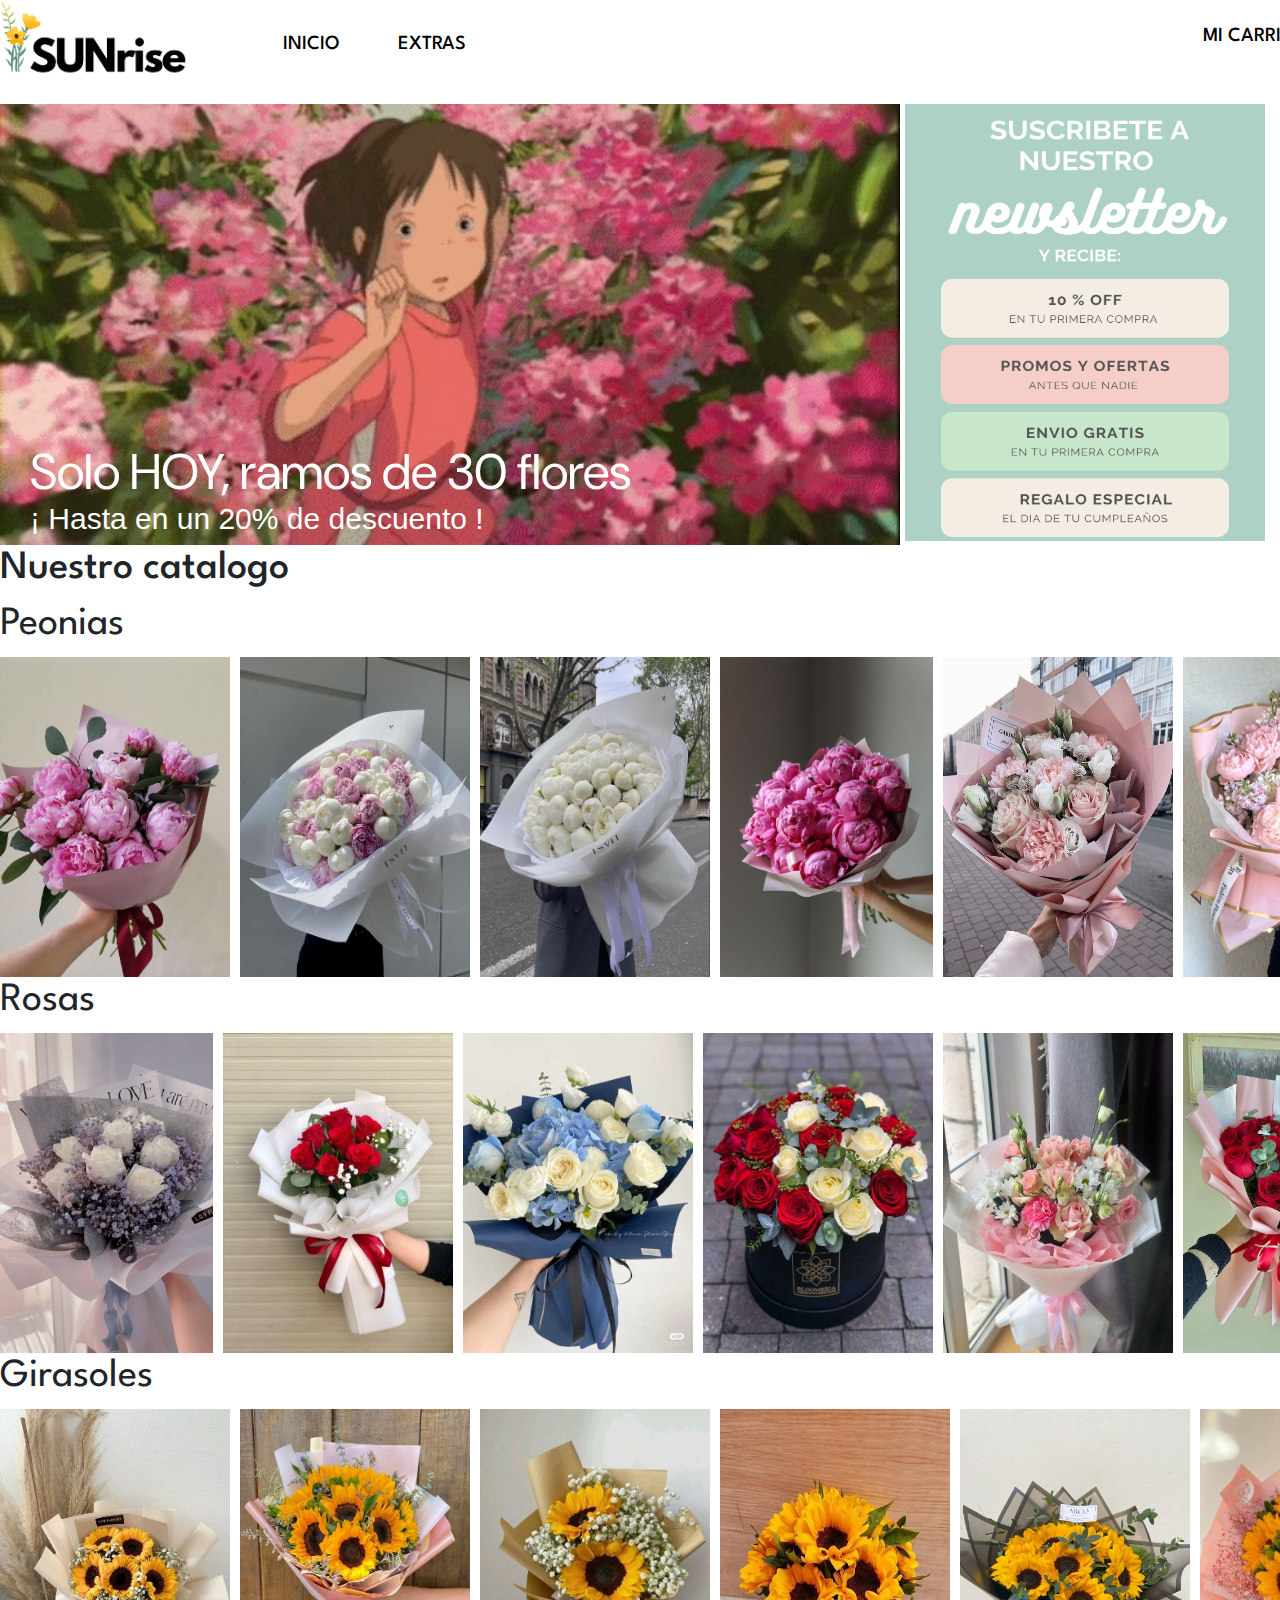
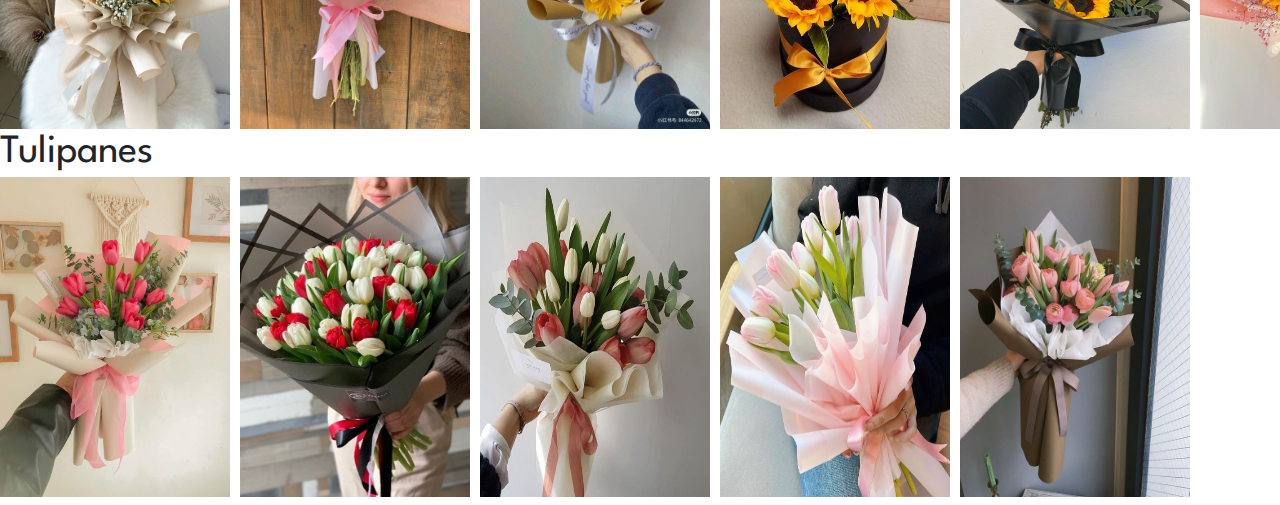
<file: index.html>
<!DOCTYPE html>
<html lang="en">
<head>
    <meta charset="UTF-8">
    <meta name="viewport" content="width=device-width, initial-scale=1.0">
    <link href="https://cdn.jsdelivr.net/npm/bootstrap@5.3.0-alpha1/dist/css/bootstrap.min.css" rel="stylesheet" integrity="sha384- GLhlTQ8iRABdZLl6O3oVMWSktQOp6b7In1Zl3/Jr59b6EGGoI1aFkw7cmDA6j6gD" crossorigin="anonymous">
    <title>SunRise </title>
    <link rel="stylesheet" href="sunrise.css">
</head>
<body>
    
    <header>
        <img class="sunrise"src="/Imagenes/logo.png" alt="logo">

        <nav>
            <ul>
                <li><a href="#"> INICIO </a> </li> 
                <li><a href="extras.html"> EXTRAS </a></li> 
                <li class="right"><a href="mi-carrito.html">MI CARRITO</a></li>
            </ul>
        </nav>
    </header> 

    <div class="contenedor">
        <img class="gif" src="/Imagenes/giphy.gif" alt="">
        <div class="texto-superpuesto"> Solo HOY, ramos de 30 flores   </div>
        <div class="texto-superpuesto1"> ¡ Hasta en un 20% de descuento ! </div>
        <img class="imagen-adicional" src="/Imagenes/new.png" alt="">
    </div>
    
    <h1> Nuestro catalogo </h1>

    <h2> Peonias </h2>
    <div class="imagen-container">
        <img src="/Imagenes/peoniasuno.jpg" alt="">
        <img src="/Imagenes/peoniascinco.jpg" alt="">
        <img src="/Imagenes/peoniascuatro.jpg" alt="">
        <img src="/Imagenes/peoniasdos.jpg" alt="">
        <img src="/Imagenes/peoniasseis.jpg" alt="">
        <img src="/Imagenes/peoniastres.jpg" alt="">
    </div>

    <h2> Rosas </h2>
    <div class="imagen-container">
        <img src="/Imagenes/rosacinco.jpg" alt="">
        <img src="/Imagenes/rosacuatro.jpg" alt="">
        <img src="/Imagenes/rosados.jpg" alt="">
        <img src="/Imagenes/rosaseis.jpg" alt="">
        <img src="/Imagenes/rosatres.jpg" alt="">
        <img src="/Imagenes/rosauno.jpg" alt="">
    </div>
    <h2> Girasoles </h2>
    <div class="imagen-container">
        <img src="/Imagenes/girasolcinco.jpg" alt="">
        <img src="/Imagenes/girasolcuatro.jpg" alt=""> 
        <img src="/Imagenes/girasoldos.jpg" alt="">
        <img src="/Imagenes/girasoleis.jpg" alt="">
        <img src="/Imagenes/girasoltres.jpg" alt="">
        <img src="/Imagenes/girasoluno.jpg" alt="">
    </div>
    <h2> Tulipanes </h>
    <div class="imagen-container">
        <img src="/Imagenes/tulipanescinco.jpg" alt="">
        <img src="/Imagenes/tulipanescuatro.jpg" alt="">
        <img src="/Imagenes/tulipanesdos.jpg" alt="">
        <img src="/Imagenes/tulipanesseis.jpg" alt="">
        <img src="/Imagenes/tulipanesuno.jpg" alt="">
    </div>
    <script src="https://cdn.jsdelivr.net/npm/bootstrap@5.3.0-alpha1/dist/js/bootstrap.bundle.min.js" integrity="sha384- w76AqPfDkMBDXo30jS1Sgez6pr3x5MlQ1ZAGC+nuZB+EYdgRZgiwxhTBTkF7CXvN" crossorigin="anonymous"></script>
</body>
</html>
</file>
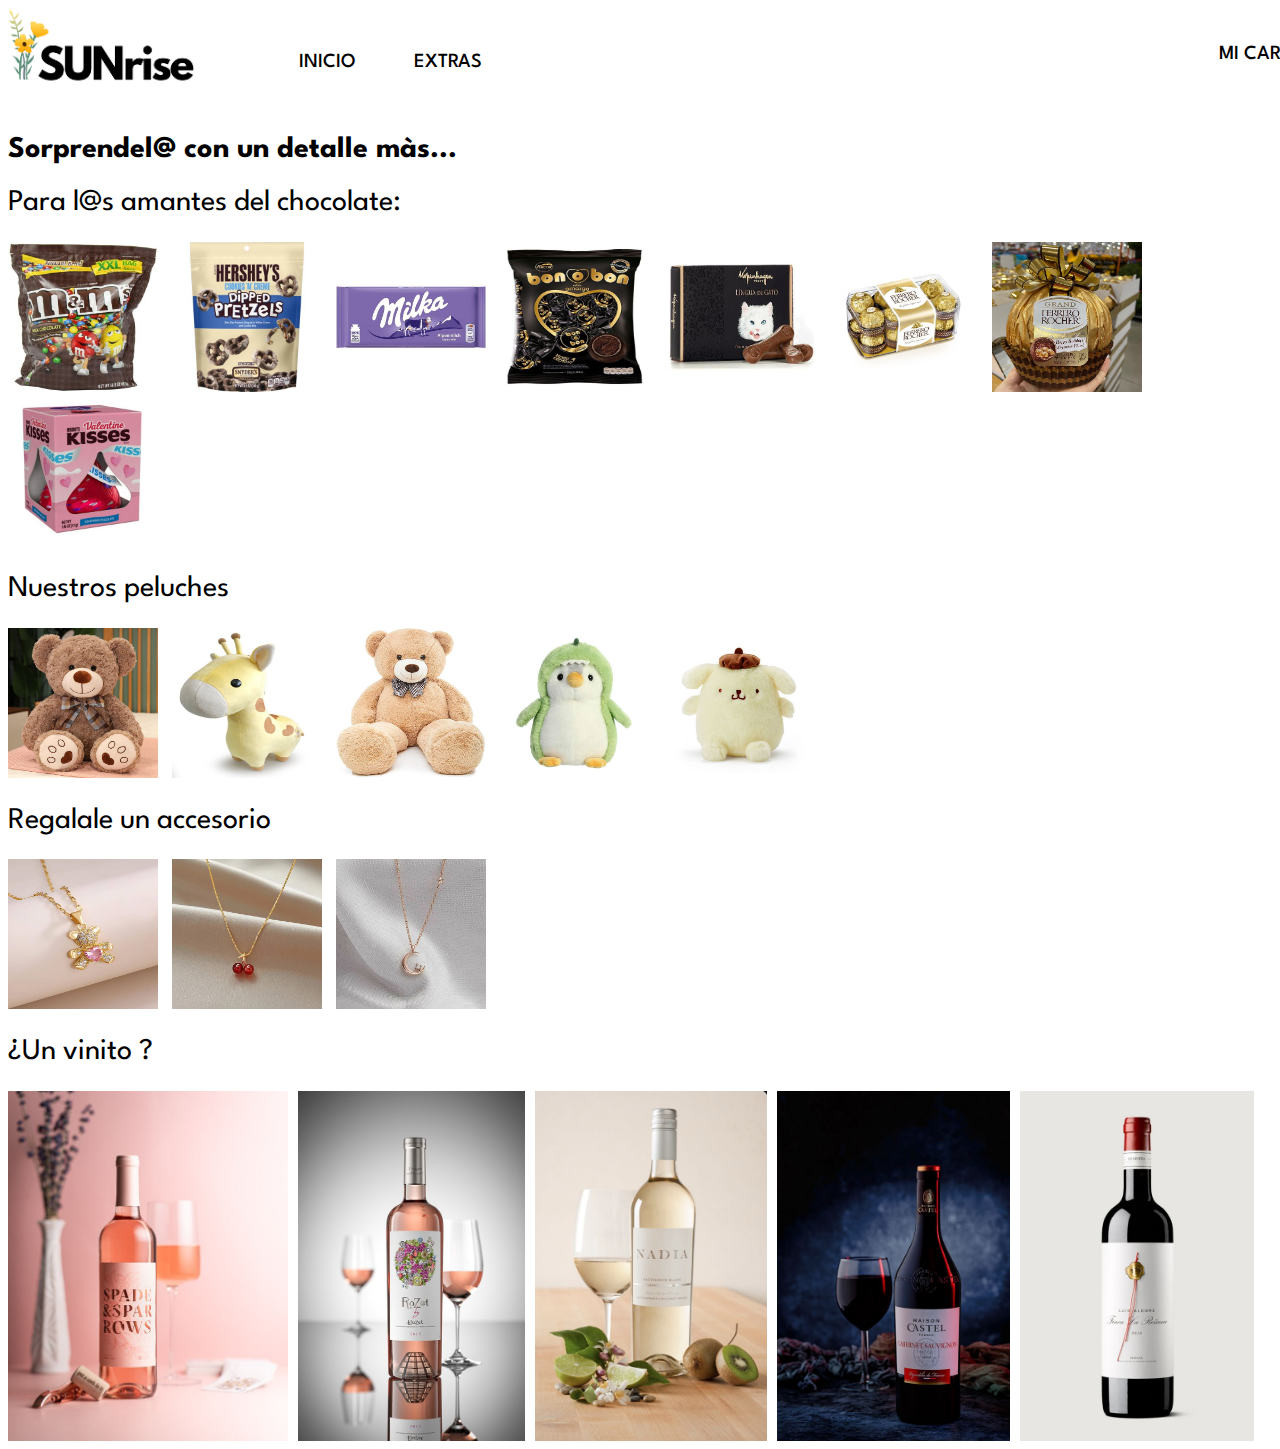
<file: extras.html>
<!DOCTYPE html>
<html lang="en">
<head>
    <meta charset="UTF-8">
    <meta name="viewport" content="width=device-width, initial-scale=1.0">
    <title>SunRise </title>
    <link rel="stylesheet" href="extras.css">

</head>
<body>
    <header>
        <img class="sunrise"src="/Imagenes/logo.png" alt="logo">


        <nav>
            <ul>
                <li><a href="index.html">INICIO </li> </a>
                <li class="extras"><a href="extras.html"> EXTRAS </li> </a>
                <li class="right"><a href="mi-carrito.html">MI CARRITO</a></li>
            </ul>
        </nav>
    </header>
    <h1> Sorprendel@ con un detalle màs... </h1>
    <h2> Para l@s amantes del chocolate: </h2>
    <div class="imagen-extras">
        <img src="/Imagenes/mym.jpg" alt="">
        <img src="/Imagenes/her.jpg" alt="">
        <img src="/Imagenes/milka.jpg" alt="">
        <img src="/Imagenes/bombom.jpg" alt="">
        <img src="/Imagenes/lengua.jpg" alt="">
        <img src="/Imagenes/ferrero.jpg" alt="">
        <img src="/Imagenes/ferrero2.jpg" alt="">
        <img src="/Imagenes/kisses.jpg" alt="">
    </div>
    <h2> Nuestros peluches </h2>

    <div class="imagen-extras"> 
        <img src="/Imagenes/2.jpg" alt="">
        <img src="/Imagenes/jirafi.jpg" alt="">
        <img src="/Imagenes/oso.jpg" alt="">
        <img src="/Imagenes/pingu.jpg" alt="">
        <img src="/Imagenes/oso3.jpg" alt="">
    </div>
<h2> Regalale un accesorio </h2>
<div class="imagen-extras">
    <img src="/Imagenes/collarcuatro.jpg" alt="">
    <img src="/Imagenes/collardos.jpg" alt="">
    <img src="/Imagenes/collartres.jpg" alt="">
</div>
<h2> ¿Un vinito ?</h2>
    <div class="imagen-vino">
        <img src="/Imagenes/vinocinco.jpg" alt="">
        <img src="/Imagenes/vinocuatro.jpg" alt="">
        <img src="/Imagenes/vinodos.jpg" alt="">
        <img src="/Imagenes/vinotres.jpg" alt="">
        <img src="/Imagenes/vinouno.jpg" alt="">


    </div>

</body>
</html>
</file>
<file: sunrise.css>
@import url('https://fonts.googleapis.com/css2?family=Berkshire+Swash&family=League+Spartan:wght@100..900&family=Roboto+Condensed:ital,wght@0,100..900;1,100..900&display=swap');
@import url('https://fonts.googleapis.com/css2?family=DM+Sans:ital,opsz,wght@0,9..40,100..1000;1,9..40,100..1000&family=Montserrat&family=Playfair+Display:wght@500&display=swap');
@import url('https://fonts.googleapis.com/css2?family=Montserrat:wght@600&family=Playfair+Display:wght@500&display=swap');

header{
    background-color: white;
    display: flex;
    flex-direction: row;
}

header ul {
    list-style: none;
    display: flex;
    flex-direction: row;
    justify-content: space-between;
}

header ul li{

    margin: 8px;
    text-decoration: none;
    padding: 21px;
}

a{
    color: black;
    text-decoration: none;
    font-family: "League Spartan", sans-serif;
    font-size: 20px ;
    font-weight: 500;
}

.sunrise{
    height: 100px;
}

.gif {
    width: 300%;
    height: 800%;
}

.imagen-adicional{
    top: 0%;
    left: 300%;
    width: 120%; 
    height: 99%;
    margin-left: 5px;
    position: absolute;
}
.contenedor{
    position: relative;
    width: 300px;
}

.texto-superpuesto {
    position: absolute;
    top: 75%;
    left: 10%;
    color: white;
    font-size: 50px;
    text-align:left;
    white-space: nowrap;
    font-family: "DM Sans", sans-serif;
}

.texto-superpuesto1{position: absolute;
    top: 89%;
    left: 10%;
    color: white;
    font-size: 30px;
    text-align:left;
    white-space: nowrap;
    font-family:Arial, Helvetica, sans-serif;
    
}

h1{
    font-family: "League Spartan", sans-serif;
    font-size: 40px;
}

h2{
    font-family: "League Spartan", sans-serif;
    font-weight: 400;
    font-size: 40px;
}

.imagen-container{
display: flex;
}
.imagen-container img{
    width: 230px;
    height: 320px;
    margin-right: 10px;
}

.right {
    margin-left: 175%;
    margin-top: 0%;
    white-space: nowrap;
}
</file>
<file: extras.css>
@import url('https://fonts.googleapis.com/css2?family=Berkshire+Swash&family=League+Spartan:wght@100..900&family=Roboto+Condensed:ital,wght@0,100..900;1,100..900&display=swap');

header{
    background-color: white;
    display: flex;
    flex-direction: row;
}
header ul {
    list-style: none;
    display: flex;
    flex-direction: row;
    justify-content: space-between;
}
header ul li{

    margin: 8px;
    text-decoration: none;
    padding: 21px;
}
a{
    color: black;
    text-decoration: none;
    font-family: "League Spartan", sans-serif;
    font-size: 20px ;
    font-weight: 500;
}
.sunrise{
    height: 100px;
}

h1{
    font-family: "League Spartan", sans-serif;
    font-size: 30px;
}
h2{
    font-family: "League Spartan", sans-serif;
    font-weight: 400;
    font-size: 30px;
}

.imagen-extrass{
    display: flex;
    }
    .imagen-extras img{
        width: 150px;
        height: 150px;
        margin-right: 10px;
    }

.imagen-vino{
    display: flex;
    width: 390px;
    height: 350px;
    margin-right: 100px;
    gap: 10px;
}

.right {
    margin-left: 175%;
    margin-top: 0%;
    white-space: nowrap;
}
</file>
